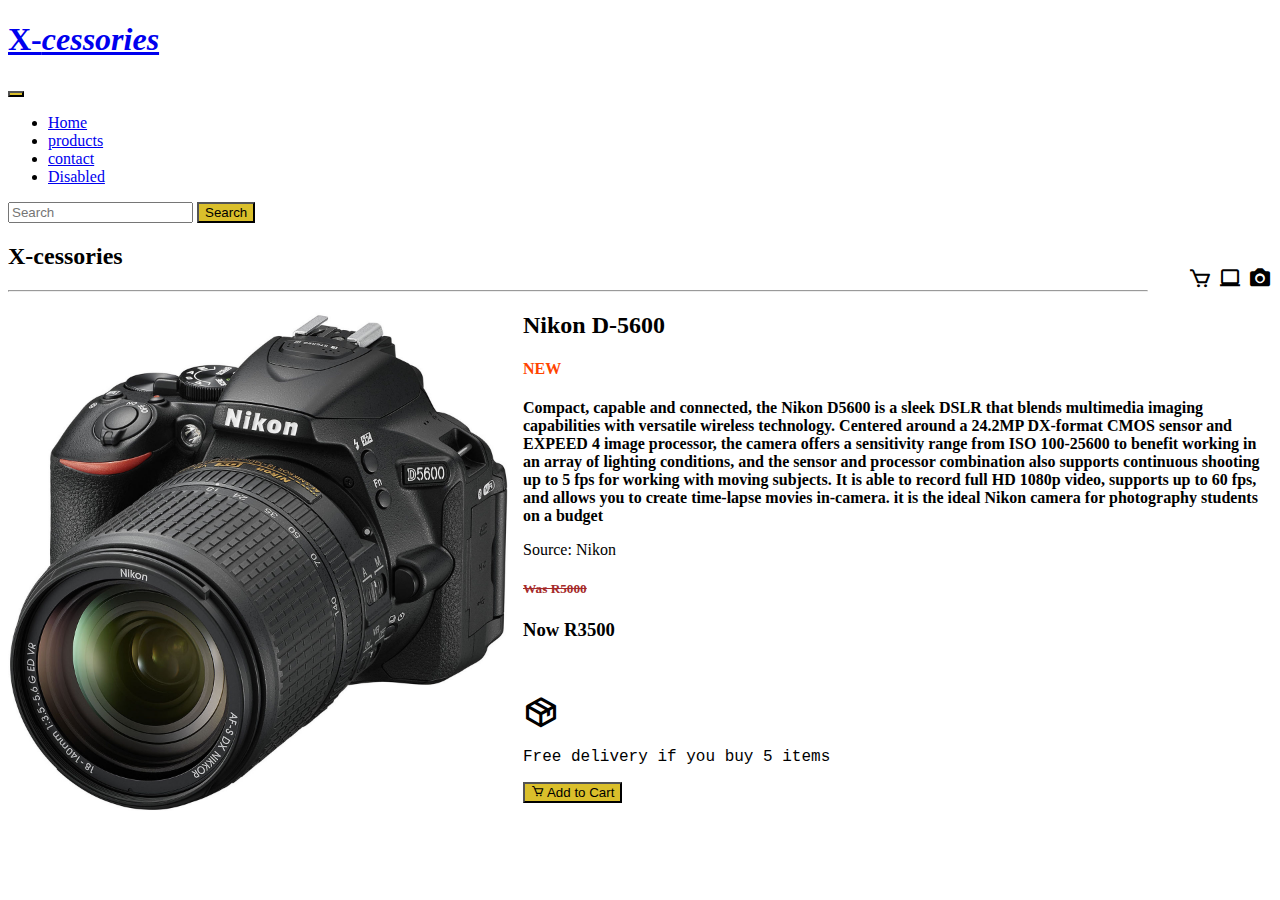
<file: x-cessories/index.html>
<!DOCTYPE html>
<html lang="en">
<head>
    <meta charset="UTF-8">
    <meta name="viewport" content="width=device-width, initial-scale=1.0">
    <title>Document</title>
    <link href="https://cdn.jsdelivr.net/npm/bootstrap@5.0.2/dist/css/bootstrap.min.css" rel="stylesheet" integrity="sha384-EVSTQN3/azprG1Anm3QDgpJLIm9Nao0Yz1ztcQTwFspd3yD65VohhpuuCOmLASjC" crossorigin="anonymous">
    <link href='https://unpkg.com/boxicons@2.1.4/css/boxicons.min.css' rel='stylesheet'>
</head>
<body>
    <nav class="navbar navbar-dark bg-dark">
        <div class="container-fluid">
          <a class="navbar-brand" href="#"> <h1 class="heada00">X-<i class="heada1">cessories</i></h1></a>
          <button class="navbar-toggler" type="button" data-bs-toggle="collapse" data-bs-target="#navbarSupportedContent" aria-controls="navbarSupportedContent" aria-expanded="false" aria-label="Toggle navigation">
            <span class="navbar-toggler-icon"></span>
          </button>
          <div class="collapse navbar-collapse" id="navbarSupportedContent">
            <ul class="navbar-nav me-auto mb-2 mb-lg-0">
              <li class="nav-item">
                <a class="nav-link active" aria-current="page" href="/landind/land page.html">Home</a>
              </li>
              <li class="nav-item">
                <a class="nav-link" href="/product-page-main/index.html">products</a>
              </li>
              <li class="nav-item dropdown">
                <a class="nav-link" href="/Contact 2/contact 2.html">
                  contact
                </a>

              </li>
              <li class="nav-item">
                <a class="nav-link disabled" href="#" tabindex="-1" aria-disabled="true">Disabled</a>
              </li>
            </ul>
            <form class="d-flex">
              <input class="form-control me-2" type="search" placeholder="Search" aria-label="Search">
              <button class="btn btn-outline-success" type="submit">Search</button>
            </form>
          </div>
        </div>
      </nav>
      <h2>X-cessories
      <ul class="icons">
        <i href="/xsesories/cart.html" class='bx bx-cart'></i>
        <i class='bx bx-laptop'></i>
        <i class='bx bxs-camera'></i>
      </ul>
      </h2>
      <hr>

      <div class="info">
        <img src="/x-cessories/nikon_1577b_d5600_dslr_camera_with_1502001.jpg" class="infopic">
        <div> 
          <h2>Nikon D-5600<h4>NEW</h4></h2>
        <strong> Compact, capable and connected, the Nikon D5600 is a sleek DSLR that blends multimedia imaging capabilities with versatile wireless technology. Centered around a 24.2MP DX-format CMOS sensor and EXPEED 4 image processor, the camera offers a sensitivity range from ISO 100-25600 to benefit working in an array of lighting conditions, and the sensor and processor combination also supports continuous shooting up to 5 fps for working with moving subjects. It is able to record full HD 1080p video, supports up to 60 fps, and allows you to create time-lapse movies in-camera. it is the ideal Nikon camera for photography students on a budget</strong>
         <p> Source: Nikon</p>

         <h5 class="Was">Was R5000</h5>
         <h3>Now R3500</h3>
         <br>
         <ul>
         <i class='bx bx-package bx-md'></i>
         <p class="lowicon">Free delivery if you buy 5 items</p>
         </ul>
         <ul>
        <button>
          <i class='bx bx-cart'></i>
          Add to Cart
        </button>













      <style>
        
        h4{
          color: orangered;
        }
        button{
         background-color: rgb(218, 191, 43);
        }
        h5.Was{
          text-decoration: line-through;
          color: brown;
        }

        .icons{
          float: right;
        }
        .infopic {
    overflow: hidden; /* To clear the float */
}

.infopic {
    float: left;
    margin-right: 15px; /* Space between image and text */
    width: 500px; /* Adjust as needed */
}
.lowicon{
  font-family: 'Courier New', Courier, monospace;
}
.hightext{
  font-family: 'Times New Roman', Times, serif;
}
      </style>
<script src="https://cdn.jsdelivr.net/npm/bootstrap@5.0.2/dist/js/bootstrap.bundle.min.js" integrity="sha384-MrcW6ZMFYlzcLA8Nl+NtUVF0sA7MsXsP1UyJoMp4YLEuNSfAP+JcXn/tWtIaxVXM" crossorigin="anonymous"></script>
</body>
</html>
</file>
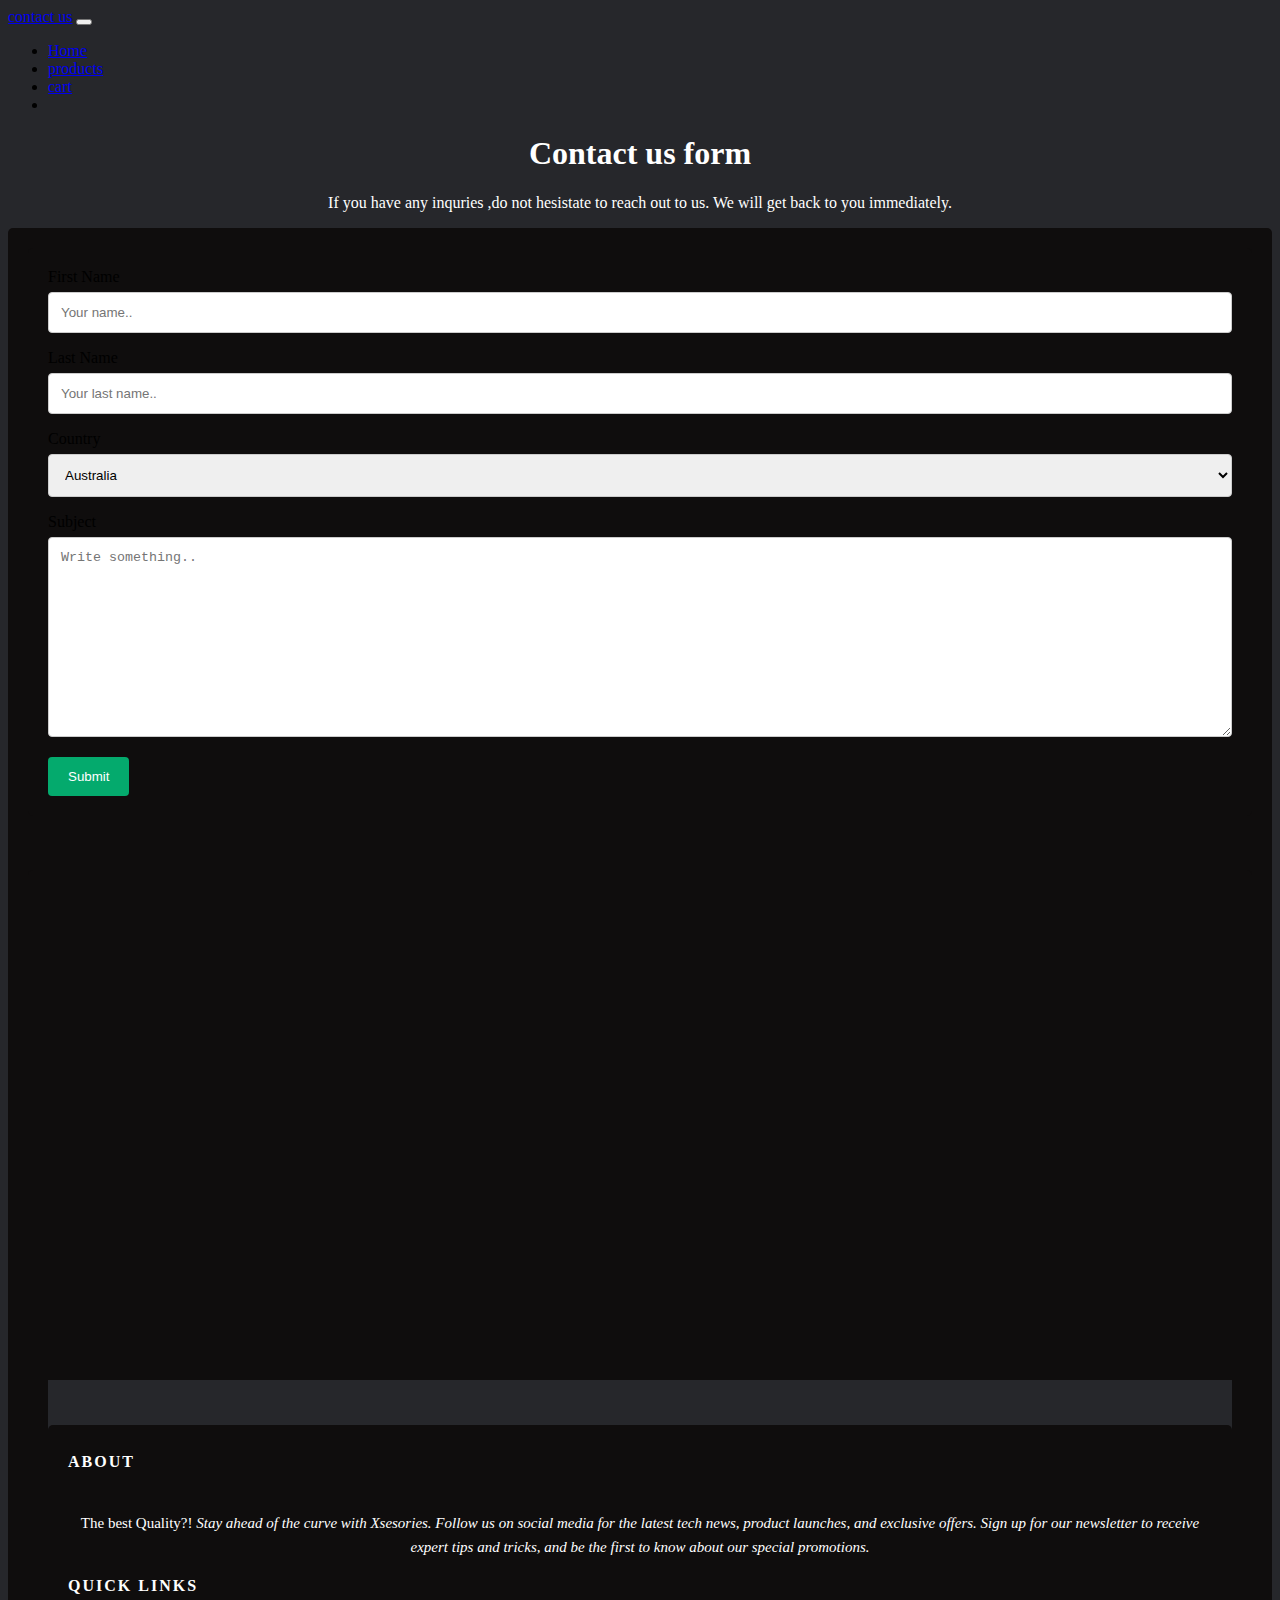
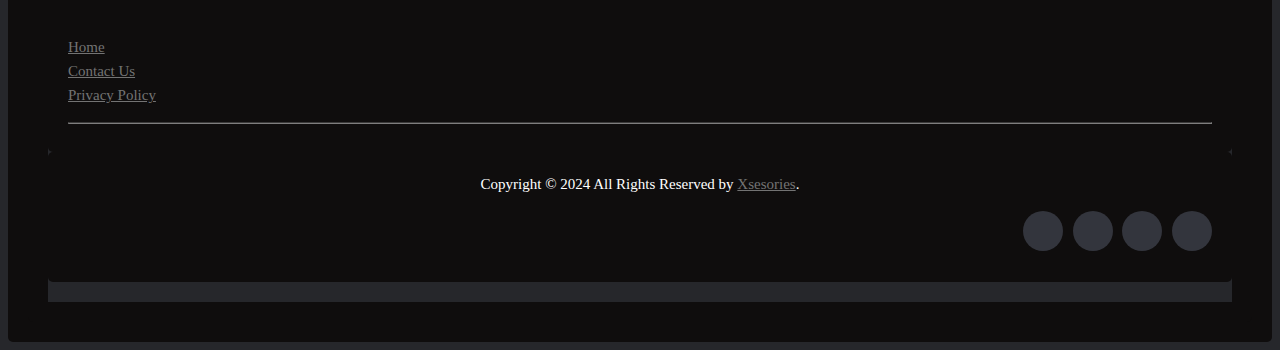
<file: Contact 2/contact 2.html>
<!DOCTYPE html>
<html lang="en">
<head>
    <meta charset="UTF-8">
    <meta name="viewport" content="width=device-width, initial-scale=1.0">
    <title>X-sesories</title><link href="https://cdn.jsdelivr.net/npm/bootstrap@5.0.2/dist/css/bootstrap.min.css" rel="stylesheet" integrity="sha384-EVSTQN3/azprG1Anm3QDgpJLIm9Nao0Yz1ztcQTwFspd3yD65VohhpuuCOmLASjC" crossorigin="anonymous">

    <style>
        body{
            background-color: #26272b;
        }

        h1{
            text-align: center;
            color: white;
        }
        p{
            text-align: center;
            color: white;
        }
        .row g-3 needs-validation{
            position: relative;left: 100px;
        }

        input[type=text], select, textarea {
  width: 100%;
  padding: 12px;
  border: 1px solid #ccc;
  border-radius: 4px;
  box-sizing: border-box;
  margin-top: 6px;
  margin-bottom: 16px;
  resize: vertical;
}

input[type=submit] {
  background-color: #04AA6D;
  color: white;
  padding: 12px 20px;
  border: none;
  border-radius: 4px;
  cursor: pointer;
}

input[type=submit]:hover {
  background-color: #45a049;
}

.container {
  border-radius: 5px;
  background-color: #0f0d0d;
  padding: 20px;
}

        /*footer*/
.site-footer
{
  background-color:#26272b;
  padding:45px 0 20px;
  font-size:15px;
  line-height:24px;
  color:#737373;
  position: relative; bottom: -100%;
}
.site-footer hr
{
  border-top-color:#bbb;
  opacity:0.5
}
.site-footer hr.small
{
  margin:20px 0
}
.site-footer h6
{
  color:#fff;
  font-size:16px;
  text-transform:uppercase;
  margin-top:5px;
  letter-spacing:2px
}
.site-footer a
{
  color:#737373;
}
.site-footer a:hover
{
  color:#3366cc;
  text-decoration:none;
}
.footer-links
{
  padding-left:0;
  list-style:none
}
.footer-links li
{
  display:block
}
.footer-links a
{
  color:#737373
}
.footer-links a:active,.footer-links a:focus,.footer-links a:hover
{
  color:#3366cc;
  text-decoration:none;
}
.footer-links.inline li
{
  display:inline-block
}
.site-footer .social-icons
{
  text-align:right
}
.site-footer .social-icons a
{
  width:40px;
  height:40px;
  line-height:40px;
  margin-left:6px;
  margin-right:0;
  border-radius:100%;
  background-color:#33353d
}
.copyright-text
{
  margin:0
}
@media (max-width:991px)
{
  .site-footer [class^=col-]
  {
    margin-bottom:30px
  }
}
@media (max-width:767px)
{
  .site-footer
  {
    padding-bottom:0
  }
  .site-footer .copyright-text,.site-footer .social-icons
  {
    text-align:center
  }
}
.social-icons
{
  padding-left:0;
  margin-bottom:0;
  list-style:none
}
.social-icons li
{
  display:inline-block;
  margin-bottom:4px
}
.social-icons li.title
{
  margin-right:15px;
  text-transform:uppercase;
  color:#96a2b2;
  font-weight:700;
  font-size:13px
}
.social-icons a{
  background-color:#eceeef;
  color:#818a91;
  font-size:16px;
  display:inline-block;
  line-height:44px;
  width:44px;
  height:44px;
  text-align:center;
  margin-right:8px;
  border-radius:100%;
  -webkit-transition:all .2s linear;
  -o-transition:all .2s linear;
  transition:all .2s linear
}
.social-icons a:active,.social-icons a:focus,.social-icons a:hover
{
  color:#fff;
  background-color:#29aafe
}
.social-icons.size-sm a
{
  line-height:34px;
  height:34px;
  width:34px;
  font-size:14px
}
.social-icons a.facebook:hover
{
  background-color:#3b5998
}
.social-icons a.twitter:hover
{
  background-color:#00aced
}
.social-icons a.linkedin:hover
{
  background-color:#007bb6
}
.social-icons a.dribbble:hover
{
  background-color:#ea4c89
}
@media (max-width:767px)
{
  .social-icons li.title
  {
    display:block;
    margin-right:0;
    font-weight:600
  }
}
    </style>
</head>
<body>

<!--navbar start-->
<nav class="navbar navbar-expand-lg navbar-light bg-light">
    <div class="container-fluid">
      <a class="navbar-brand" href="#">contact us</a>
      <button class="navbar-toggler" type="button" data-bs-toggle="collapse" data-bs-target="#navbarNav" aria-controls="navbarNav" aria-expanded="false" aria-label="Toggle navigation">
        <span class="navbar-toggler-icon"></span>
      </button>
      <div class="collapse navbar-collapse" id="navbarNav">
        <ul class="navbar-nav">
          <li class="nav-item">
            <a class="nav-link active" aria-current="page" href="/landind/land page.html">Home</a>
          </li>
          <li class="nav-item">
            <a class="nav-link" href="/product-page-main/index.html">products</a>
          </li>
          <li class="nav-item">
            <a class="nav-link" href="/xsesories/cart.html">cart</a>
          </li>
          <li class="nav-item">
          </li>
        </ul>
      </div>
    </div>
  </nav>
<!--navbvar end-->

<h1>Contact us form</h1>
<p>If you have any inquries ,do not hesistate to reach out to us. We will get back to you immediately.</p>  

<form action="action_page.php" method="post">

    <div class="container">
        <div class="row">
          <div class="col">
            <div class="container">
                <form action="/action_page.php">
                  <label for="fname">First Name</label>
                  <input type="text" id="fname" name="firstname" placeholder="Your name..">
              
                  <label for="lname">Last Name</label>
                  <input type="text" id="lname" name="lastname" placeholder="Your last name..">
              
                  <label for="country">Country</label>
                  <select id="country" name="country">
                    <option value="australia">Australia</option>
                    <option value="canada">Canada</option>
                    <option value="usa">USA</option>
                  </select>
              
                  <label for="subject">Subject</label>
                  <textarea id="subject" name="subject" placeholder="Write something.." style="height:200px"></textarea>
              
                  <input type="submit" value="Submit">
                </form>
              </div>
    
      </form>
<br>
<br>
<br>
<div class="container">
    <div class="row">
      <div class="col">
        <iframe src="https://www.google.com/maps/embed?pb=!1m18!1m12!1m3!1d3305.7078023437425!2d18.692982876270364!3d-34.05136572853905!2m3!1f0!2f0!3f0!3m2!1i1024!2i768!4f13.1!3m3!1m2!1s0x1dcc496eba5881b7%3A0x64ba5a761bcb0789!2sHarry%20Gwala%20Secondary%20School!5e0!3m2!1sen!2sza!4v1726225058334!5m2!1sen!2sza" width="1060" height="450" style="border:0;" allowfullscreen="" loading="lazy" referrerpolicy="no-referrer-when-downgrade"></iframe>
      </div>
<br>
<br>
      <!-- Site footer -->
      <footer class="site-footer">
        <div class="container">
          <div class="row">
            <div class="col-sm-12 col-md-6">
              <h6><span class="ez-toc-section" id="About"></span>About<span class="ez-toc-section-end"></span></h6>
              <p class="text-justify">The best Quality?! <i>Stay ahead of the curve with Xsesories. Follow us on social media for the latest tech news, product launches, and exclusive offers. Sign up for our newsletter to receive expert tips and tricks, and be the first to know about our special promotions.</i> </p>
            </div>
  
            <div class="col-xs-6 col-md-3">
              <h6><span class="ez-toc-section" id="Quick_Links"></span>Quick Links<span class="ez-toc-section-end"></span></h6>
              <ul class="footer-links">
                <li><a href="" target="_blank" rel="noopener">Home</a></li>
                <li><a href="" target="_blank" rel="noopener">Contact Us</a></li>
                <li><a href="" target="_blank" rel="noopener">Privacy Policy</a></li>
              </ul>
            </div>
          </div>
          <hr>
        </div>
        <div class="container">
          <div class="row">
            <div class="col-md-8 col-sm-6 col-xs-12">
              <p class="copyright-text">Copyright © 2024 All Rights Reserved by 
           <a href="#">Xsesories</a>.
              </p><div class='code-block code-block-5' style='margin: 8px 0; clear: both;'>
  <script async src="https://pagead2.googlesyndication.com/pagead/js/adsbygoogle.js?client=ca-pub-1904381440953809"
       crossorigin="anonymous"></script>
  <!-- Bottom -->
  <ins class="adsbygoogle"
       style="display:block"
       data-ad-client="ca-pub-1904381440953809"
       data-ad-slot="3559908151"
       data-ad-format="auto"
       data-full-width-responsive="true"></ins>
  <script>
       (adsbygoogle = window.adsbygoogle || []).push({});
  </script></div>
  
            </div>
  
            <div class="col-md-4 col-sm-6 col-xs-12">
              <ul class="social-icons">
                <li><a class="facebook" href="#"><i class="fa fa-facebook"></i></a></li>
                <li><a class="twitter" href="#"><i class="fa fa-twitter"></i></a></li>
                <li><a class="dribbble" href="#"><i class="fa fa-dribbble"></i></a></li>
                <li><a class="linkedin" href="#"><i class="fa fa-linkedin"></i></a></li>   
              </ul>
            </div>
          </div>
        </div>
  </footer>

<script src="https://cdn.jsdelivr.net/npm/bootstrap@5.0.2/dist/js/bootstrap.bundle.min.js" integrity="sha384-MrcW6ZMFYlzcLA8Nl+NtUVF0sA7MsXsP1UyJoMp4YLEuNSfAP+JcXn/tWtIaxVXM" crossorigin="anonymous"></script>
</form>
</body>
</html>
</file>
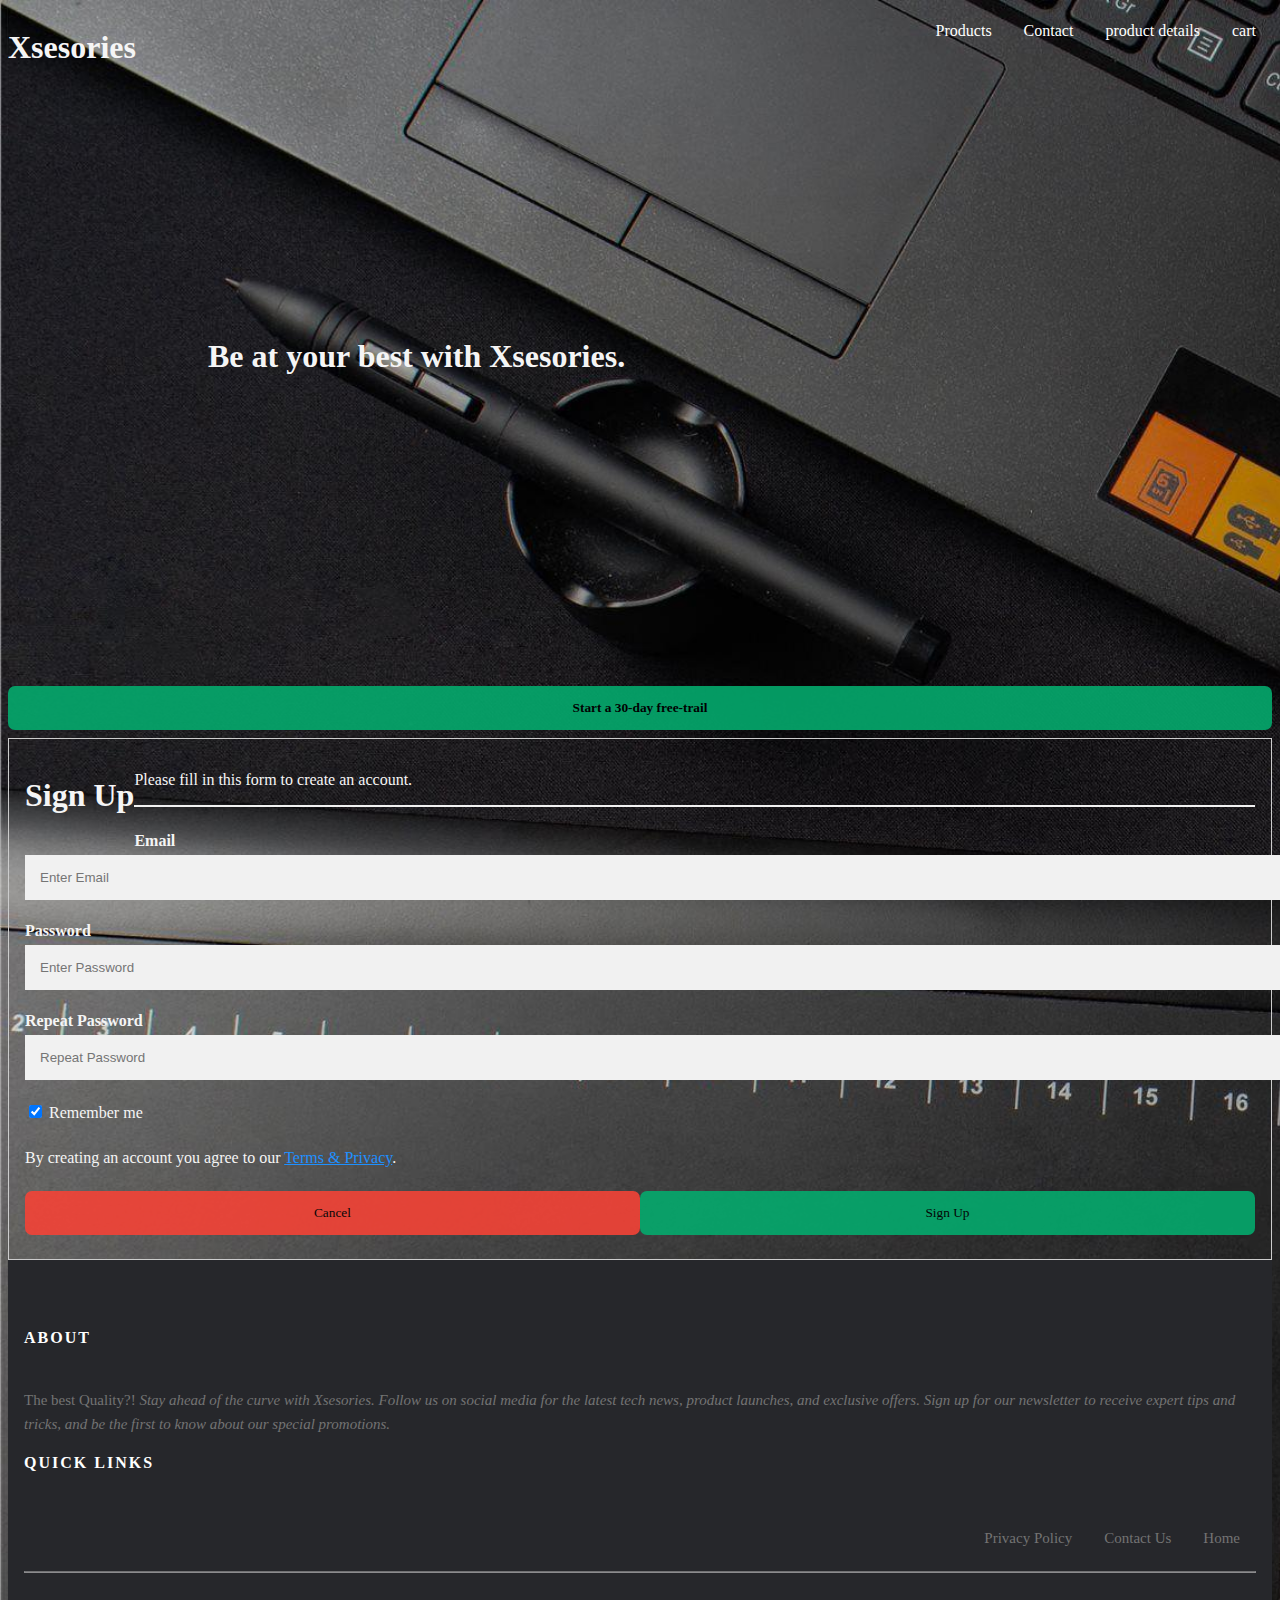
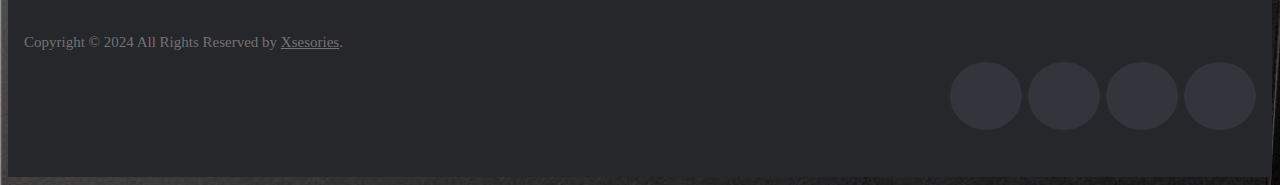
<file: landind/land page.html>
<!DOCTYPE html>
<html lang="en">
<head>
    <meta charset="UTF-8">
    <meta name="viewport" content="width=device-width, initial-scale=1.0">
    <title>Xsesories</title>
    <link href="https://cdn.jsdelivr.net/npm/bootstrap@5.0.2/dist/css/bootstrap.min.css" rel="stylesheet" integrity="sha384-EVSTQN3/azprG1Anm3QDgpJLIm9Nao0Yz1ztcQTwFspd3yD65VohhpuuCOmLASjC" crossorigin="anonymous">
    <link rel="stylesheet" href="style.css">
</head>
<body>
    <ul>
        <h1>Xsesories</h1>
        <li><a href="/xsesories/cart.html">cart</a></li>        
        <li><a class="active" href="/x-cessories/index.html">product details</a></li>
        <li><a href="/product-page-main/index.html">Contact</a></li>
        <li><a href="/product-page-main/index.html">Products</a></li>
      </ul>
    
<h1 class="mid">Be at your best with Xsesories.</h1>
 <button class="stbtn"><strong>  Start a 30-day free-trail</strong></button>

 <form action="/action_page.php" style="border:1px solid #ccc">
  <div class="container">
    <h1>Sign Up</h1>
    <p>Please fill in this form to create an account.</p>
    <hr>

    <label for="email"><b>Email</b></label>
    <input type="text" placeholder="Enter Email" name="email" required>

    <label for="psw"><b>Password</b></label>
    <input type="password" placeholder="Enter Password" name="psw" required>

    <label for="psw-repeat"><b>Repeat Password</b></label>
    <input type="password" placeholder="Repeat Password" name="psw-repeat" required>
    
    <label>
      <input type="checkbox" checked="checked" name="remember" style="margin-bottom:15px"> Remember me
    </label>
    
    <p>By creating an account you agree to our <a href="#" style="color:dodgerblue">Terms & Privacy</a>.</p>

    <div class="clearfix">
      <button type="button" class="cancelbtn">Cancel</button>
      <button type="submit" class="signupbtn" >Sign Up</button>
    </div>
  </div>
</form>

      <!-- Site footer -->
      <footer class="site-footer">
        <div class="container">
          <div class="row">
            <div class="col-sm-12 col-md-6">
              <h6><span class="ez-toc-section" id="About"></span>About<span class="ez-toc-section-end"></span></h6>
              <p class="text-justify">The best Quality?! <i>Stay ahead of the curve with Xsesories. Follow us on social media for the latest tech news, product launches, and exclusive offers. Sign up for our newsletter to receive expert tips and tricks, and be the first to know about our special promotions.</i> </p>
            </div>
  
            <div class="col-xs-6 col-md-3">
              <h6><span class="ez-toc-section" id="Quick_Links"></span>Quick Links<span class="ez-toc-section-end"></span></h6>
              <ul class="footer-links">
                <li><a href="" target="_blank" rel="noopener">Home</a></li>
                <li><a href="/Contact 2/contact 2.html" target="_blank" rel="noopener">Contact Us</a></li>
                <li><a href="" target="_blank" rel="noopener">Privacy Policy</a></li>
              </ul>
            </div>
          </div>
          <hr>
        </div>
        <div class="container">
          <div class="row">
            <div class="col-md-8 col-sm-6 col-xs-12">
              <p class="copyright-text">Copyright © 2024 All Rights Reserved by 
           <a href="#">Xsesories</a>.
              </p><div class='code-block code-block-5' style='margin: 8px 0; clear: both;'>
  <script async src="https://pagead2.googlesyndication.com/pagead/js/adsbygoogle.js?client=ca-pub-1904381440953809"
       crossorigin="anonymous"></script>
  <!-- Bottom -->
  <ins class="adsbygoogle"
       style="display:block"
       data-ad-client="ca-pub-1904381440953809"
       data-ad-slot="3559908151"
       data-ad-format="auto"
       data-full-width-responsive="true"></ins>
  <script>
       (adsbygoogle = window.adsbygoogle || []).push({});
  </script></div>
  
            </div>
  
            <div class="col-md-4 col-sm-6 col-xs-12">
              <ul class="social-icons">
                <li><a class="facebook" href="#"><i class="fa fa-facebook"></i></a></li>
                <li><a class="twitter" href="#"><i class="fa fa-twitter"></i></a></li>
                <li><a class="dribbble" href="#"><i class="fa fa-dribbble"></i></a></li>
                <li><a class="linkedin" href="#"><i class="fa fa-linkedin"></i></a></li>   
              </ul>
            </div>
          </div>
        </div>
  </footer>

<script src="https://cdn.jsdelivr.net/npm/bootstrap@5.0.2/dist/js/bootstrap.bundle.min.js" integrity="sha384-MrcW6ZMFYlzcLA8Nl+NtUVF0sA7MsXsP1UyJoMp4YLEuNSfAP+JcXn/tWtIaxVXM" crossorigin="anonymous"></script>
</body>
</html>
</file>
<file: landind/style.css>
/* Full-width input fields */
input[type=text], input[type=password] {
    width: 100%;
    padding: 15px;
    margin: 5px 0 22px 0;
    display: inline-block;
    border: none;
    background: #f1f1f1;
  }
  
  input[type=text]:focus, input[type=password]:focus {
    background-color: #ddd;
    outline: none;
  }
  
  hr {
    border: 1px solid #f1f1f1;
    margin-bottom: 25px;
  }
  
  /* Set a style for all buttons */
  button {
    background-color: #04AA6D;
    color: white;
    padding: 14px 20px;
    margin: 8px 0;
    border: none;
    cursor: pointer;
    width: 100%;
    opacity: 0.9;
  }
  
  button:hover {
    opacity:1;
  }
  
  /* Extra styles for the cancel button */
  .cancelbtn {
    padding: 14px 20px;
    background-color: #f44336;
  }
  
  /* Float cancel and signup buttons and add an equal width */
  .cancelbtn, .signupbtn {
    float: left;
    width: 50%;
  }
  
  /* Add padding to container elements */
  .container {
    padding: 16px;
  }
  
  /* Clear floats */
  .clearfix::after {
    content: "";
    clear: both;
    display: table;
  }
  
  /* Change styles for cancel button and signup button on extra small screens */
  @media screen and (max-width: 300px) {
    .cancelbtn, .signupbtn {
       width: 100%;
    }
  }
  
      button{
          color: rgb(0, 0, 0);
          background-color: none;
          border: none;
          border-radius: 7px;
          border: 5px;
          font-family: Cambria, Cochin, Georgia, Times, 'Times New Roman', serif;
      }
      .stbtn{
          margin-top: 290px;
          margin-right: 120px;
          
      }
      .mid1{
          font-family: Cambria, Cochin, Georgia, Times, 'Times New Roman', serif;
          margin-top: 290px;
          margin-left: 120px;
      }
      .mid{
          font-family: Cambria, Cochin, Georgia, Times, 'Times New Roman', serif;
          margin-top: 250px;
          margin-left: 200px;
      }
      h1{
          float: left;
      }
      ul {
    list-style-type: none;
    margin: 0;
    padding: 0;
    overflow: hidden;
    background-color: none;
  }
  
  li {
    float: right;
  }
  
  li a {
    display: block;
    color: white;
    text-align: center;
    padding: 14px 16px;
    text-decoration: none;
  }
  
  li a:hover {
    background-color: none;
  }
      body{
          background-image: url(/landind/2970049.jpg);
          background-size: cover;
          color:whitesmoke ;
      }
   .topbtns{
      float: right;
   }
  
/*footer*/
.site-footer
{
  background-color:#26272b;
  padding:45px 0 20px;
  font-size:15px;
  line-height:24px;
  color:#737373;
  position: relative; bottom: -100%;
}
.site-footer hr
{
  border-top-color:#bbb;
  opacity:0.5
}
.site-footer hr.small
{
  margin:20px 0
}
.site-footer h6
{
  color:#fff;
  font-size:16px;
  text-transform:uppercase;
  margin-top:5px;
  letter-spacing:2px
}
.site-footer a
{
  color:#737373;
}
.site-footer a:hover
{
  color:#3366cc;
  text-decoration:none;
}
.footer-links
{
  padding-left:0;
  list-style:none
}
.footer-links li
{
  display:block
}
.footer-links a
{
  color:#737373
}
.footer-links a:active,.footer-links a:focus,.footer-links a:hover
{
  color:#3366cc;
  text-decoration:none;
}
.footer-links.inline li
{
  display:inline-block
}
.site-footer .social-icons
{
  text-align:right
}
.site-footer .social-icons a
{
  width:40px;
  height:40px;
  line-height:40px;
  margin-left:6px;
  margin-right:0;
  border-radius:100%;
  background-color:#33353d
}
.copyright-text
{
  margin:0
}
@media (max-width:991px)
{
  .site-footer [class^=col-]
  {
    margin-bottom:30px
  }
}
@media (max-width:767px)
{
  .site-footer
  {
    padding-bottom:0
  }
  .site-footer .copyright-text,.site-footer .social-icons
  {
    text-align:center
  }
}
.social-icons
{
  padding-left:0;
  margin-bottom:0;
  list-style:none
}
.social-icons li
{
  display:inline-block;
  margin-bottom:4px
}
.social-icons li.title
{
  margin-right:15px;
  text-transform:uppercase;
  color:#96a2b2;
  font-weight:700;
  font-size:13px
}
.social-icons a{
  background-color:#eceeef;
  color:#818a91;
  font-size:16px;
  display:inline-block;
  line-height:44px;
  width:44px;
  height:44px;
  text-align:center;
  margin-right:8px;
  border-radius:100%;
  -webkit-transition:all .2s linear;
  -o-transition:all .2s linear;
  transition:all .2s linear
}
.social-icons a:active,.social-icons a:focus,.social-icons a:hover
{
  color:#fff;
  background-color:#29aafe
}
.social-icons.size-sm a
{
  line-height:34px;
  height:34px;
  width:34px;
  font-size:14px
}
.social-icons a.facebook:hover
{
  background-color:#3b5998
}
.social-icons a.twitter:hover
{
  background-color:#00aced
}
.social-icons a.linkedin:hover
{
  background-color:#007bb6
}
.social-icons a.dribbble:hover
{
  background-color:#ea4c89
}
@media (max-width:767px)
{
  .social-icons li.title
  {
    display:block;
    margin-right:0;
    font-weight:600
  }
}
</file>
